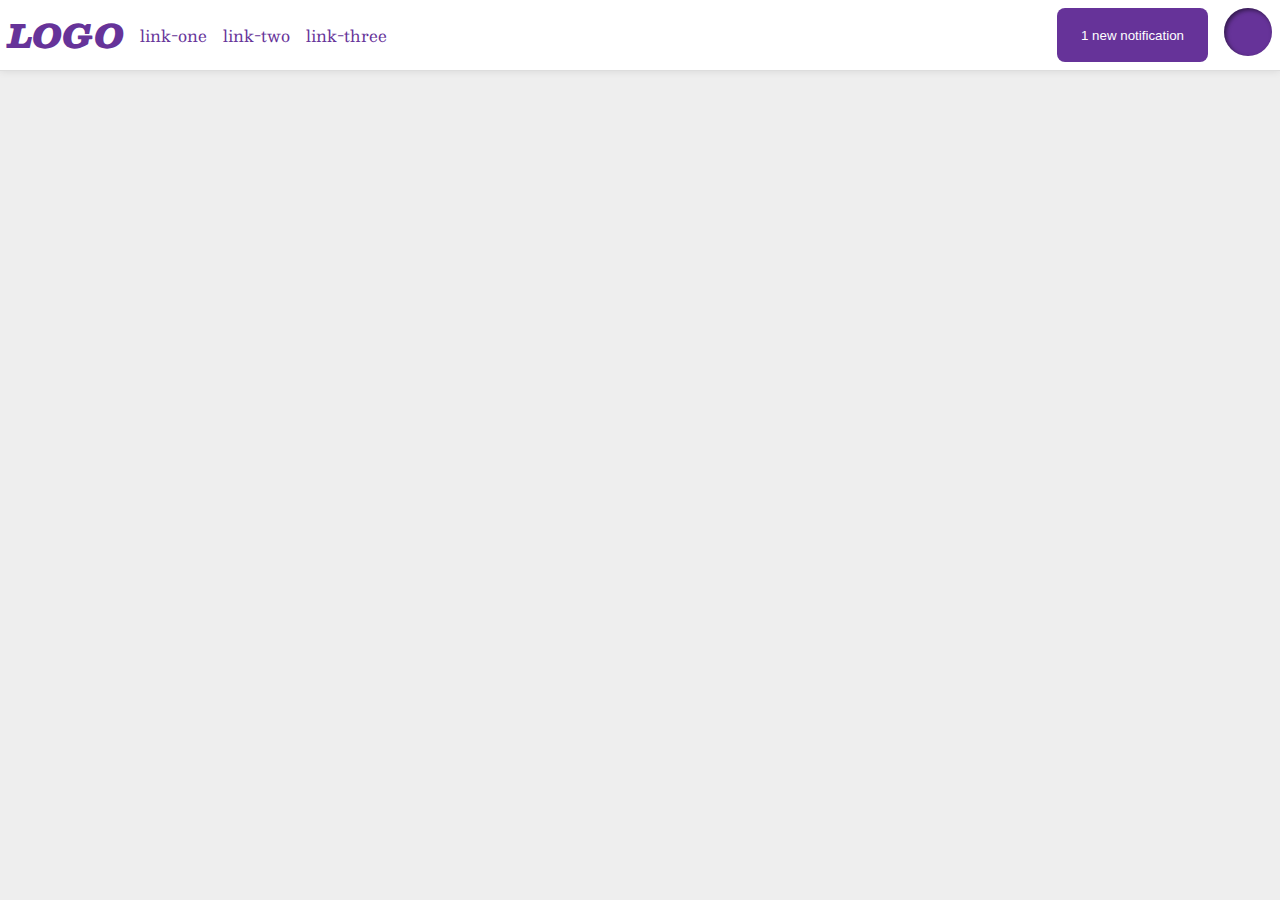
<file: flex/03-flex-header-2/index.html>
<!DOCTYPE html>
<html lang="en">
  <head>
    <meta charset="UTF-8">
    <meta http-equiv="X-UA-Compatible" content="IE=edge">
    <meta name="viewport" content="width=device-width, initial-scale=1.0">
    <title>Flex Header 2</title>
    <link rel="stylesheet" href="style.css">
  </head>
  <body>
    <div class="header">
      <div class="left">
        <div class="logo">
          LOGO
        </div>
        <ul class="links">
          <li><a href="https://google.com">link-one</a></li>
          <li><a href="https://google.com">link-two</a></li>
          <li><a href="https://google.com">link-three</a></li>
        </ul>
      </div>
      <div class="right">
        <button class="notifications">
          1 new notification
        </button>
        <div class="profile-image"></div>
      </div>
    </div>
  </body>
</html>
</file>
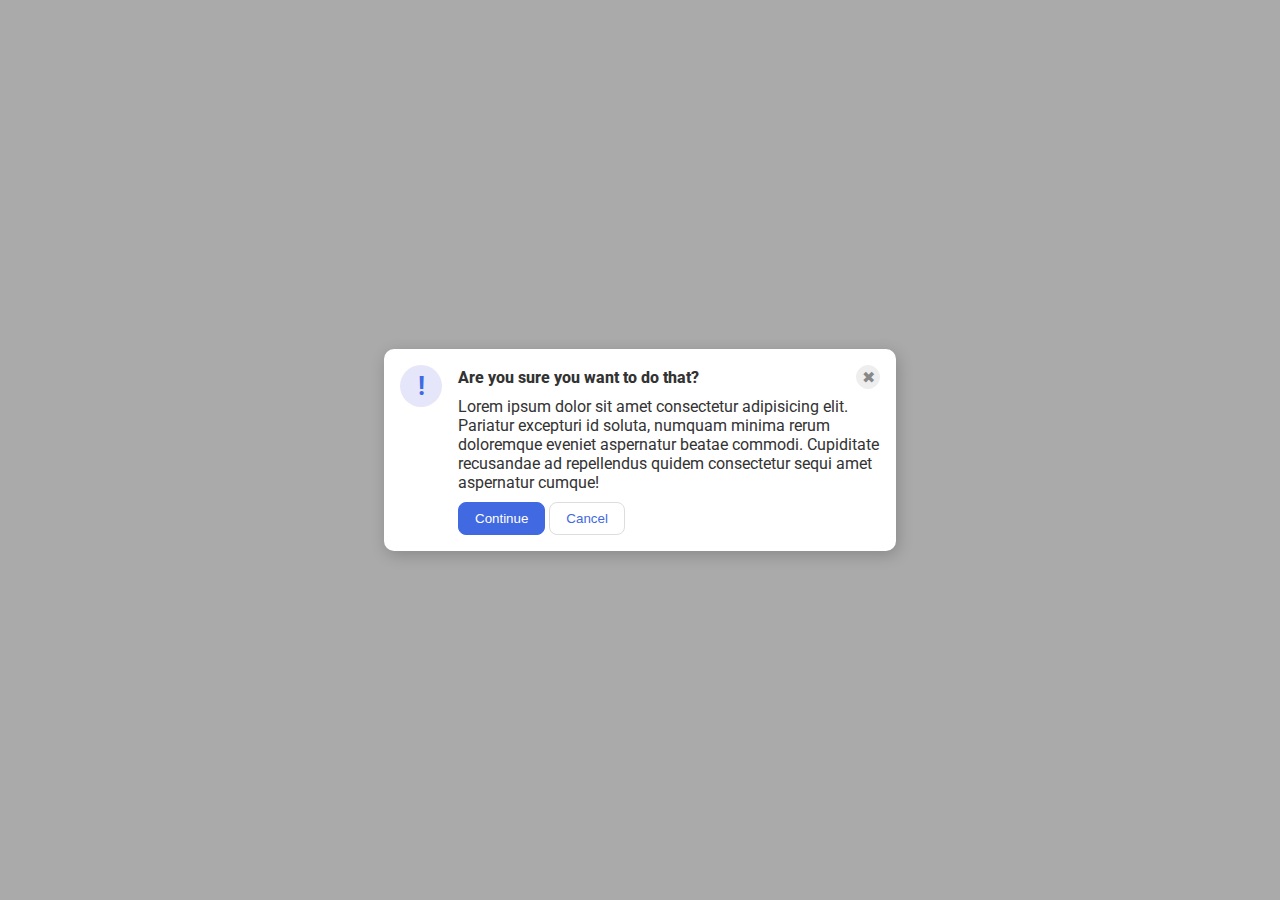
<file: flex/05-flex-modal/index.html>
<!DOCTYPE html>
<html lang="en">
  <head>
    <meta charset="UTF-8">
    <meta http-equiv="X-UA-Compatible" content="IE=edge">
    <meta name="viewport" content="width=device-width, initial-scale=1.0">
    <link rel="stylesheet" href="style.css">
    <title>Modal</title>
  </head>
  <body>
    <div class="modal">
      <div class="icon">!</div>
      <div class="container">
        <div class="header">Are you sure you want to do that?
          <button class="close-button">✖</button>
        </div>
        
        <div class="text">Lorem ipsum dolor sit amet consectetur adipisicing elit. Pariatur excepturi id soluta, numquam minima rerum doloremque eveniet aspernatur beatae commodi. Cupiditate recusandae ad repellendus quidem consectetur sequi amet aspernatur cumque!</div>
        <button class="continue">Continue</button>
        <button class="cancel">Cancel</button>
      </div>
      
    </div>
  </body>
</html>
</file>
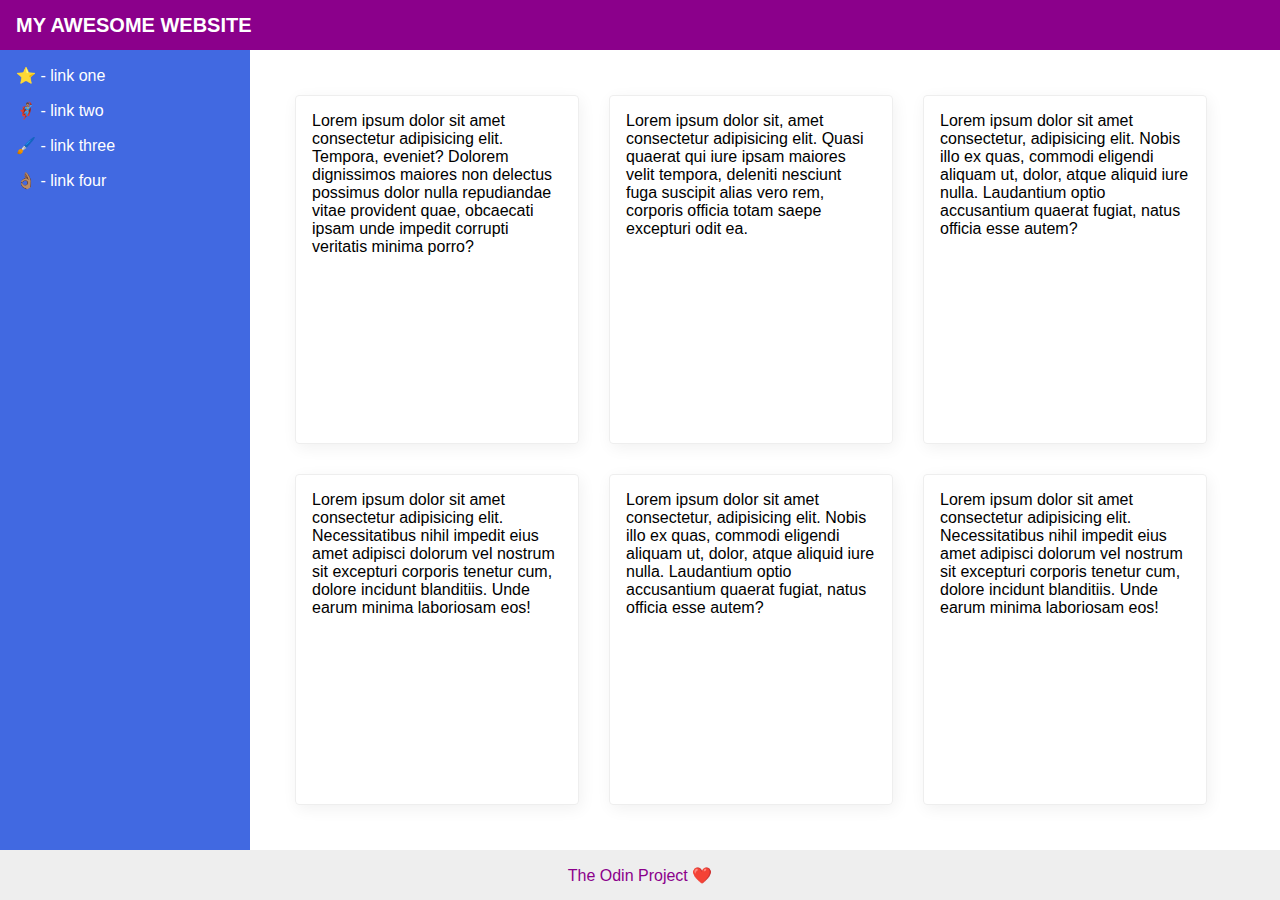
<file: flex/07-flex-layout-2/index.html>
<!DOCTYPE html>
<html lang="en">
  <head>
    <meta charset="UTF-8">
    <meta http-equiv="X-UA-Compatible" content="IE=edge">
    <meta name="viewport" content="width=device-width, initial-scale=1.0">
    <title>The Holy Grail</title>
    <link rel="stylesheet" href="style.css">
  </head>
  <body>
    <div class="header">
      MY AWESOME WEBSITE
    </div>
    <div class="contents">
      <div class="sidebar">
        <ul>
          <li><a href="#">⭐ - link one</a></li>
          <li><a href="#">🦸🏽‍♂️ - link two</a></li>
          <li><a href="#">🖌️ - link three</a></li>
          <li><a href="#">👌🏽 - link four</a></li>
        </ul>
      </div>

      <div class="container">

        <div class="card">Lorem ipsum dolor sit amet consectetur adipisicing elit. Tempora, eveniet? Dolorem dignissimos maiores non delectus possimus dolor nulla repudiandae vitae provident quae, obcaecati ipsam unde impedit corrupti veritatis minima porro?</div>
        <div class="card">Lorem ipsum dolor sit, amet consectetur adipisicing elit. Quasi quaerat qui iure ipsam maiores velit tempora, deleniti nesciunt fuga suscipit alias vero rem, corporis officia totam saepe excepturi odit ea.</div>
        <div class="card">Lorem ipsum dolor sit amet consectetur, adipisicing elit. Nobis illo ex quas, commodi eligendi aliquam ut, dolor, atque aliquid iure nulla. Laudantium optio accusantium quaerat fugiat, natus officia esse autem?</div>
        <div class="card">Lorem ipsum dolor sit amet consectetur adipisicing elit. Necessitatibus nihil impedit eius amet adipisci dolorum vel nostrum sit excepturi corporis tenetur cum, dolore incidunt blanditiis. Unde earum minima laboriosam eos!</div>
        <div class="card">Lorem ipsum dolor sit amet consectetur, adipisicing elit. Nobis illo ex quas, commodi eligendi aliquam ut, dolor, atque aliquid iure nulla. Laudantium optio accusantium quaerat fugiat, natus officia esse autem?</div>
        <div class="card">Lorem ipsum dolor sit amet consectetur adipisicing elit. Necessitatibus nihil impedit eius amet adipisci dolorum vel nostrum sit excepturi corporis tenetur cum, dolore incidunt blanditiis. Unde earum minima laboriosam eos!    </div>
        
      </div>
    </div>
        
    <div class="footer">
      The Odin Project ❤️
    </div>
  </body>
</html>
</file>
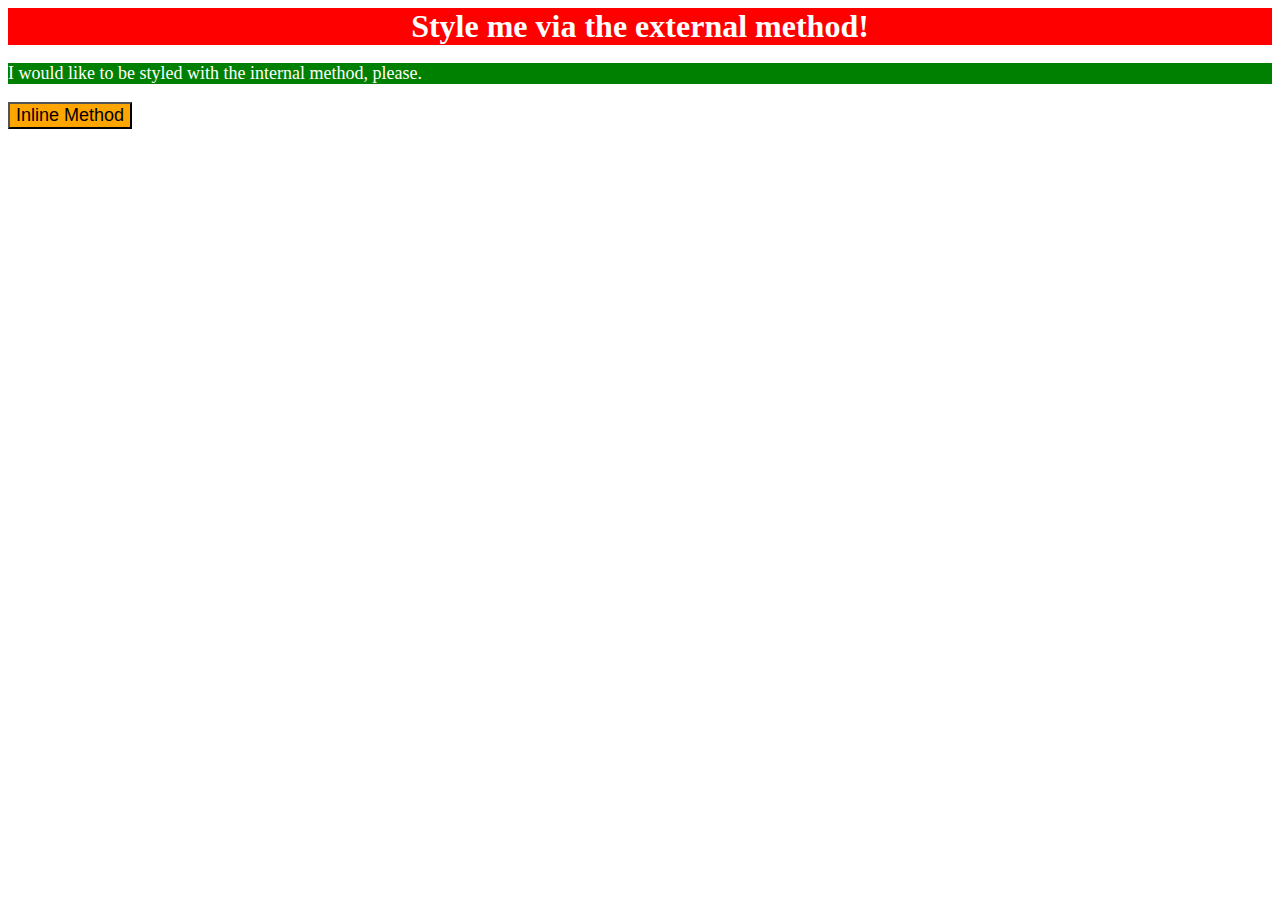
<file: foundations/01-css-methods/index.html>
<!DOCTYPE html>
<html lang="en">
  <head>
    <meta charset="UTF-8">
    <meta http-equiv="X-UA-Compatible" content="IE=edge">
    <meta name="viewport" content="width=device-width, initial-scale=1.0">
    <link rel="stylesheet" href="styles.css">
    <style>
     /*styling using internal method*/
      p {
        background-color: green;
        color: white;
        font-size: 18px;
      }
    </style>
    <title>Methods for Adding CSS</title>
  </head>
  <body>
    <div>Style me via the external method!</div>
    <p>I would like to be styled with the internal method, please.</p>
    <button style="background-color: orange; font-size: 18px;">Inline Method</button>
  </body>
</html>
</file>
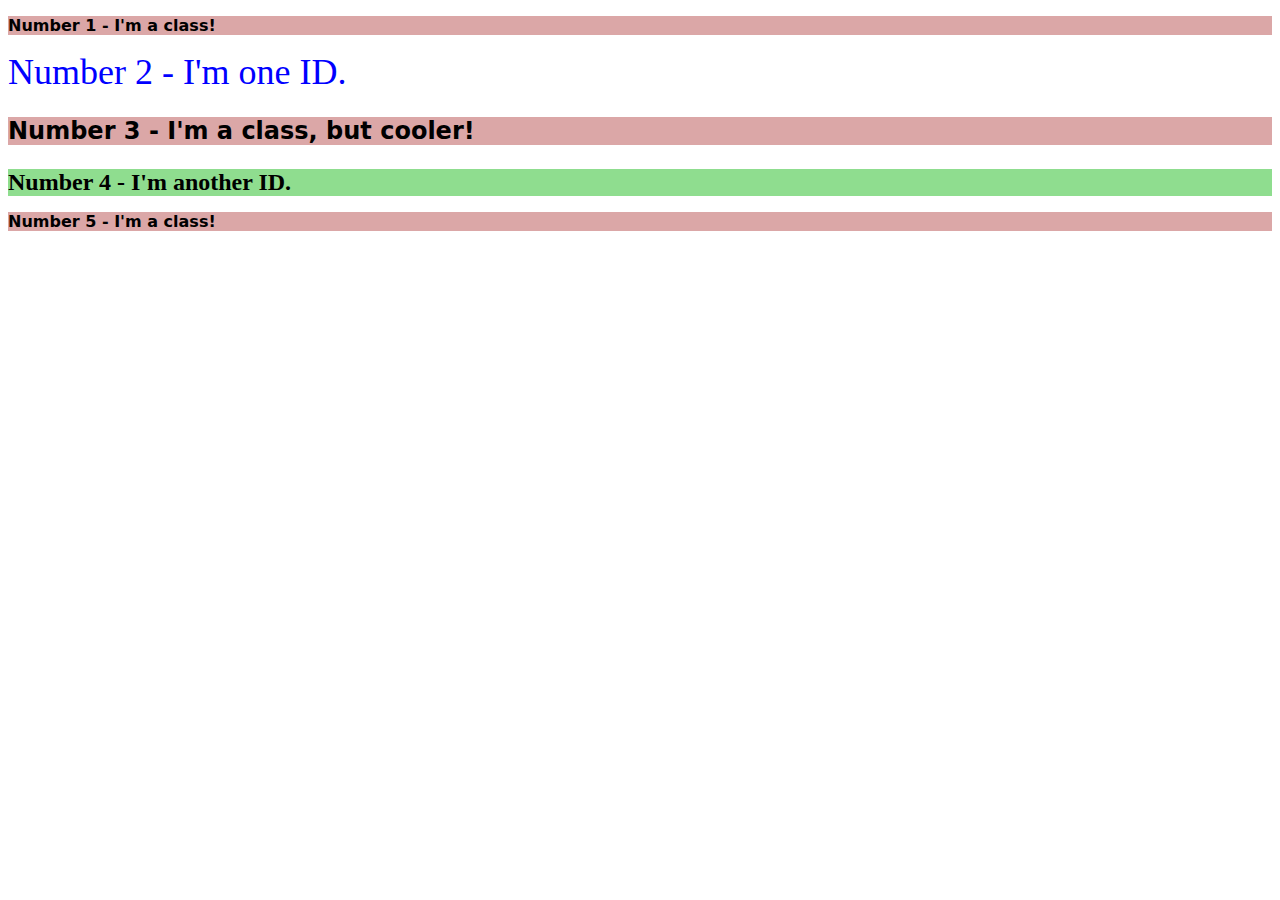
<file: foundations/02-class-id-selectors/index.html>
<!DOCTYPE html>
<html lang="en">
  <head>
    <meta charset="UTF-8">
    <meta http-equiv="X-UA-Compatible" content="IE=edge">
    <meta name="viewport" content="width=device-width, initial-scale=1.0">
    <title>Class and ID Selectors</title>
    <link rel="stylesheet" href="style.css">
  </head>
  <body>
    <p class="odd">Number 1 - I'm a class!</p>
    <div id="second">Number 2 - I'm one ID.</div>
    <p class="odd third">Number 3 - I'm a class, but cooler!</p>
    <div id="forth">Number 4 - I'm another ID.</div>
    <p class="odd">Number 5 - I'm a class!</p>
  </body>
</html>
</file>
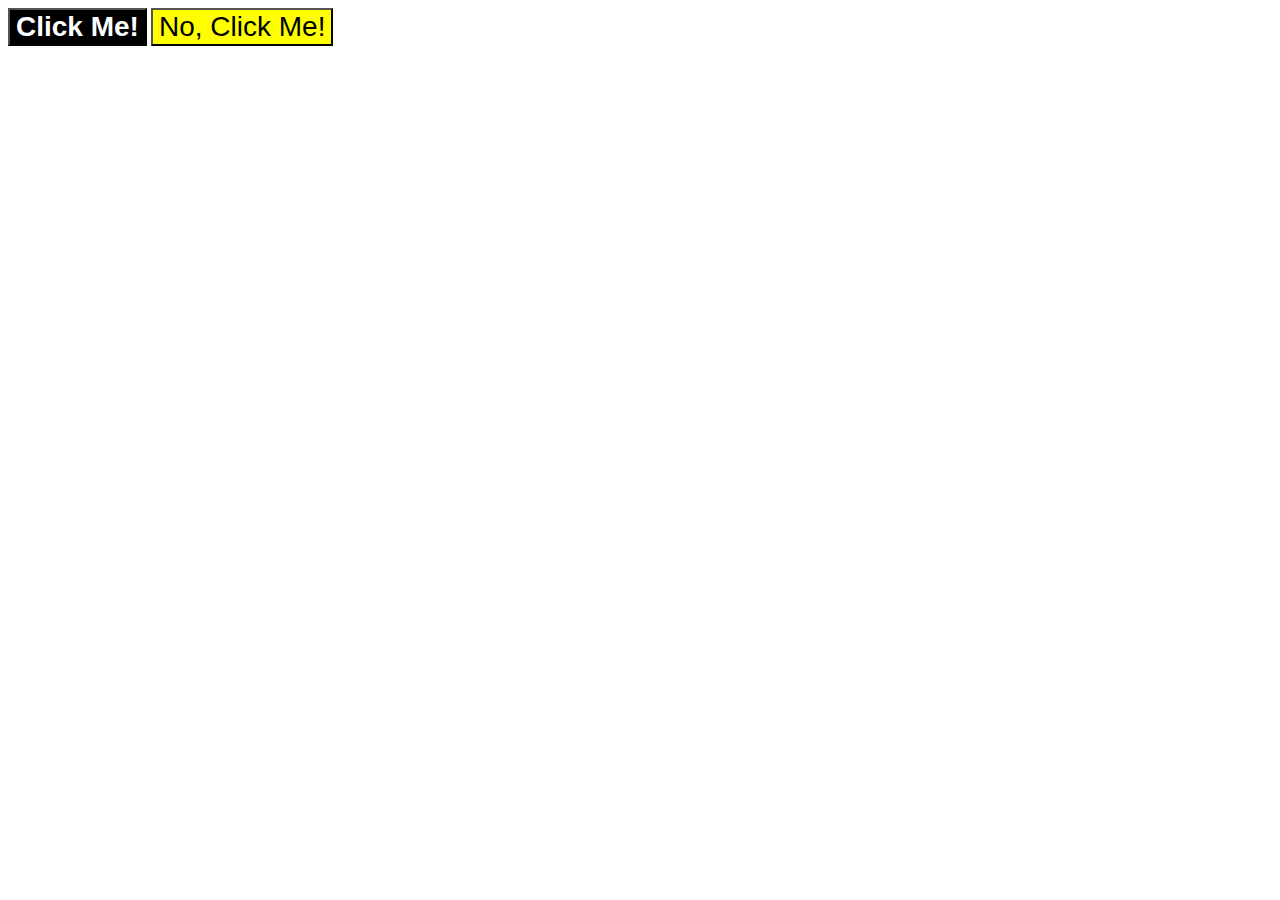
<file: foundations/03-grouping-selectors/index.html>
<!DOCTYPE html>
<html lang="en">
  <head>
    <meta charset="UTF-8">
    <meta http-equiv="X-UA-Compatible" content="IE=edge">
    <meta name="viewport" content="width=device-width, initial-scale=1.0">
    <title>Grouping Selectors</title>
    <link rel="stylesheet" href="style.css">
  </head>
  <body>
    <button class="btn1">Click Me!</button>
    <button class="btn2">No, Click Me!</button>
  </body>
</html>
</file>
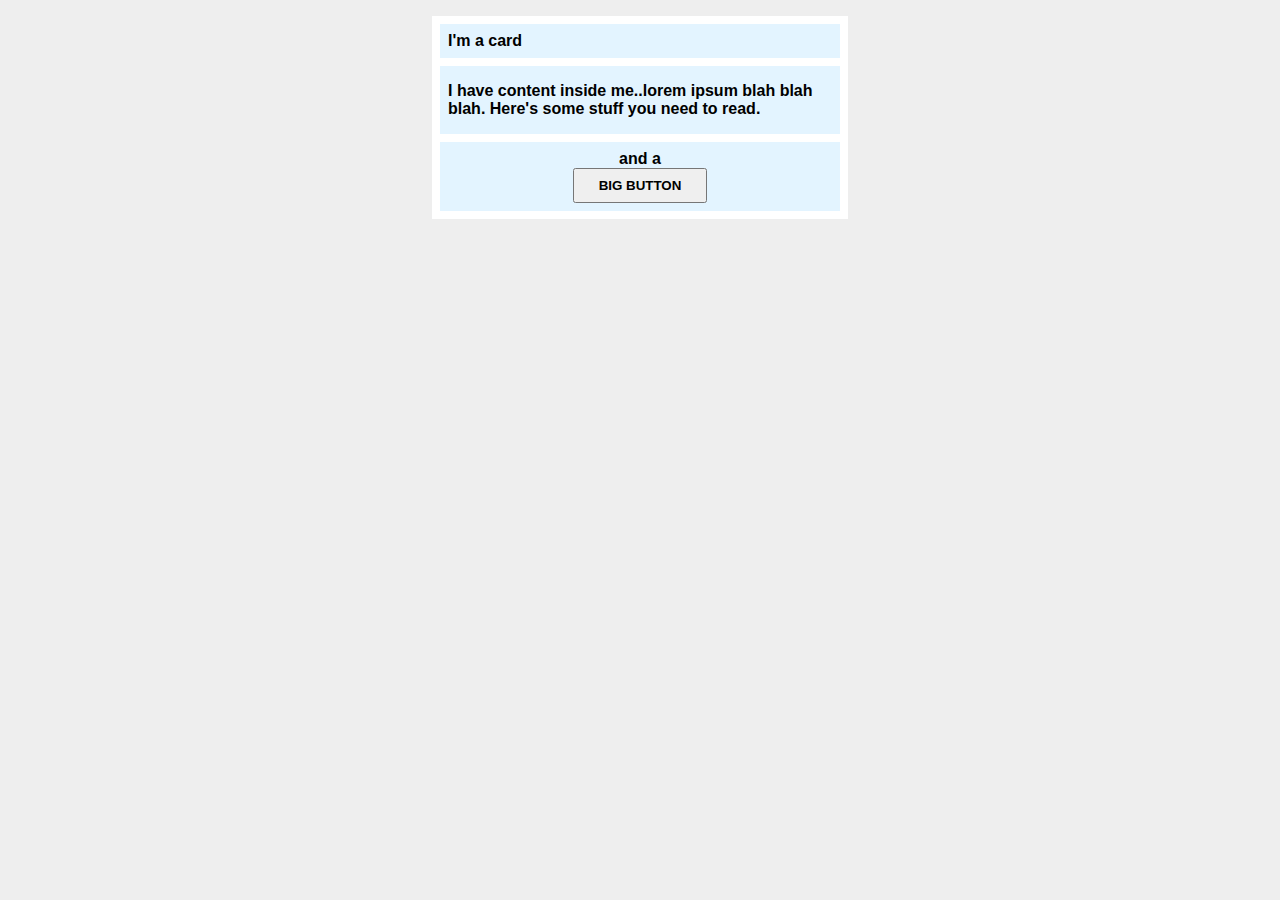
<file: margin-and-padding/02-margin-and-padding-2/index.html>
<!DOCTYPE html>
<html lang="en">
  <head>
    <meta charset="UTF-8">
    <meta http-equiv="X-UA-Compatible" content="IE=edge">
    <meta name="viewport" content="width=device-width, initial-scale=1.0">
    <title>Margin and Padding exercise 2</title>
    <link rel="stylesheet" href="style.css">
  </head>
  <body>
    <div class="card">
      <h1 class="title">I'm a card</h1>
      <div class="content">I have content inside me..lorem ipsum blah blah blah. Here's some stuff you need to read.</div>
      <div class="button-container">and a <br><span><button>BIG BUTTON</button></span>
      </div>
    </div>
  </body>
</html>
</file>
<file: flex/03-flex-header-2/style.css>
/* this is some magical font-importing.  
you'll learn about it later. */
@import url('https://fonts.googleapis.com/css2?family=Besley:ital,wght@0,400;1,900&display=swap');

body {
  margin: 0;
  background: #eee;
  font-family: Besley, serif;
}

.header {
  background: white;
  border-bottom: 1px solid #ddd;
  box-shadow: 0 0 8px rgba(0,0,0,.1);
  display: flex;
  justify-content: space-between;
  padding: 8px;
}

.profile-image {
  background: rebeccapurple;
  box-shadow: inset 2px 2px 4px rgba(0,0,0,.5);
  border-radius: 50%;
  width: 48px;
  height: 48px;
}

.logo {
  color: rebeccapurple;
  font-size: 32px;
  font-weight: 900;
  font-style: italic;
}

button {
  border: none;
  border-radius: 8px;
  background: rebeccapurple;
  color: white;
  padding: 8px 24px;
}

a {
  /* this removes the line under our links */
  text-decoration: none;
  color: rebeccapurple;
}

ul {
  list-style-type: none;
  display: flex;
  margin: 0;
  padding: 0;
  gap: 16px;
  align-items: center;
}


.left, .right {
  display: flex;
  gap: 16px;
}
</file>
<file: flex/05-flex-modal/style.css>
@import url('https://fonts.googleapis.com/css2?family=Roboto:wght@400;700&display=swap');

html, body {
  height: 100%;
}

body {
  font-family: Roboto, sans-serif;
  margin: 0;
  background: #aaa;
  color: #333;
  /* I'll give you this one for free lol */
  display: flex;
  align-items: center;
  justify-content: center;
}

.modal {
  background: white;
  width: 480px;
  padding: 20px 10px;
  border-radius: 10px;
  box-shadow: 2px 4px 16px rgba(0,0,0,.2);
  display: flex;
  gap: 16px;
  padding: 16px;
}

.icon {
  color: royalblue;
  font-size: 26px;
  font-weight: 700;
  background: lavender;
  width: 42px;
  height: 42px;
  border-radius: 50%;
  display: flex;
  align-items: center;
  justify-content: center;
  flex-shrink: 0;
}

.close-button {
  background: #eee;
  border-radius: 50%;
  color: #888;
  font-weight: 400;
  font-size: 16px;
  height: 24px;
  width: 24px;
  display: flex;
  align-items: center;
  justify-content: center;
  border: 1px solid #eee;
  padding: 0;
}

button {
  cursor: pointer;
  padding: 8px 16px;
  border-radius: 8px;
}

button.continue {
  background: royalblue;
  border: 1px solid royalblue;
  color: white;
}

button.cancel {
  background: white;
  border: 1px solid #ddd;
  color: royalblue;
}

.header {
  display: flex;
  align-items: center;
  justify-content: space-between;
  font-weight: 800;
  margin-bottom: 8px;
}

.text {
  padding-bottom: 10px;
}
</file>
<file: flex/07-flex-layout-2/style.css>
body {
  font-family: -apple-system, BlinkMacSystemFont, 'Segoe UI', Roboto, Oxygen, Ubuntu, Cantarell, 'Open Sans', 'Helvetica Neue', sans-serif;
  margin: 0;
  min-height: 100vh;
  display: flex;
  flex-direction: column;
}

.header {
  height: 50px;
  background: darkmagenta;
  color: white;
  display: flex;
  justify-content: flex-start;
  align-items: center;
  font-weight: 800;
  font-size: 20px;
  padding: 0 16px;
}

.footer {
  height: 50px;
  background: #eee;
  color: darkmagenta;
  display: flex;
  align-items: center;
  justify-content: center;

}

.contents {
  flex: 1;
  display: flex;
}

.sidebar {
  width: 250px;
  background: royalblue;
  box-sizing: border-box;
  flex-shrink: 0;
  padding: 16px;
}

.card {
  border: 1px solid #eee;
  box-shadow: 2px 4px 16px rgba(0,0,0,.06);
  border-radius: 4px;
  padding: 16px;
  width: 250px;
}

ul {
  list-style-type: none;
  margin: 0;
  padding: 0;
}

a{
  text-decoration: none;
  color: white;
}

li {
  margin-bottom: 16px;
}

.container {
  padding: 45px;
  display: flex;
  flex-wrap: wrap;
  gap: 30px;
}
</file>
<file: foundations/01-css-methods/styles.css>
div {
    background-color: red;
    color: white;
    font-size: 32px;
    text-align: center;
    font-weight: bold;
}
</file>
<file: foundations/02-class-id-selectors/style.css>
.odd {
    background-color: rgb(219, 167, 167);
    font-family: verdana, DejaVu sans, sans-serif;
    font-weight: bold
    ;
}

#second {
    color: blue;
    font-size: 36px;
}

.third {
    font-size: 24px;
}

#forth {
    background-color: #8fdd8f;
    font-size: 24px;
    font-weight: bold;
}
</file>
<file: foundations/03-grouping-selectors/style.css>
.btn1
{
    background-color: black;
    color: white;
    font-weight: bold;
}

.btn2{
    background-color: yellow;
}

/* below we group the classes to apply the properties. */
.btn1, 
.btn2 {
    font-size: 28px;
    font-family: Helvetica, 'Times New Roman', sans-serif;
}
</file>
<file: margin-and-padding/02-margin-and-padding-2/style.css>
* {
  font-weight: bold;
}

body {
  background: #eee;
  font-family: sans-serif;
}

.card {
  width: 400px;
  background: #fff;
  margin: 16px auto;
  padding: 8px;

}

.title {
  background: #e3f4ff;
  margin-top: 0;
  margin-bottom: 8px;
  font-size: 16px;
  padding: 8px;
}

.content {
  background: #e3f4ff;
  margin-bottom: 8px;
  padding: 16px 8px;
}

.button-container {
  background: #e3f4ff;
  text-align: center;
  padding: 8px;
}

button {
  display: block;
  margin: 0 auto;
  padding: 8px 24px;
}
</file>
